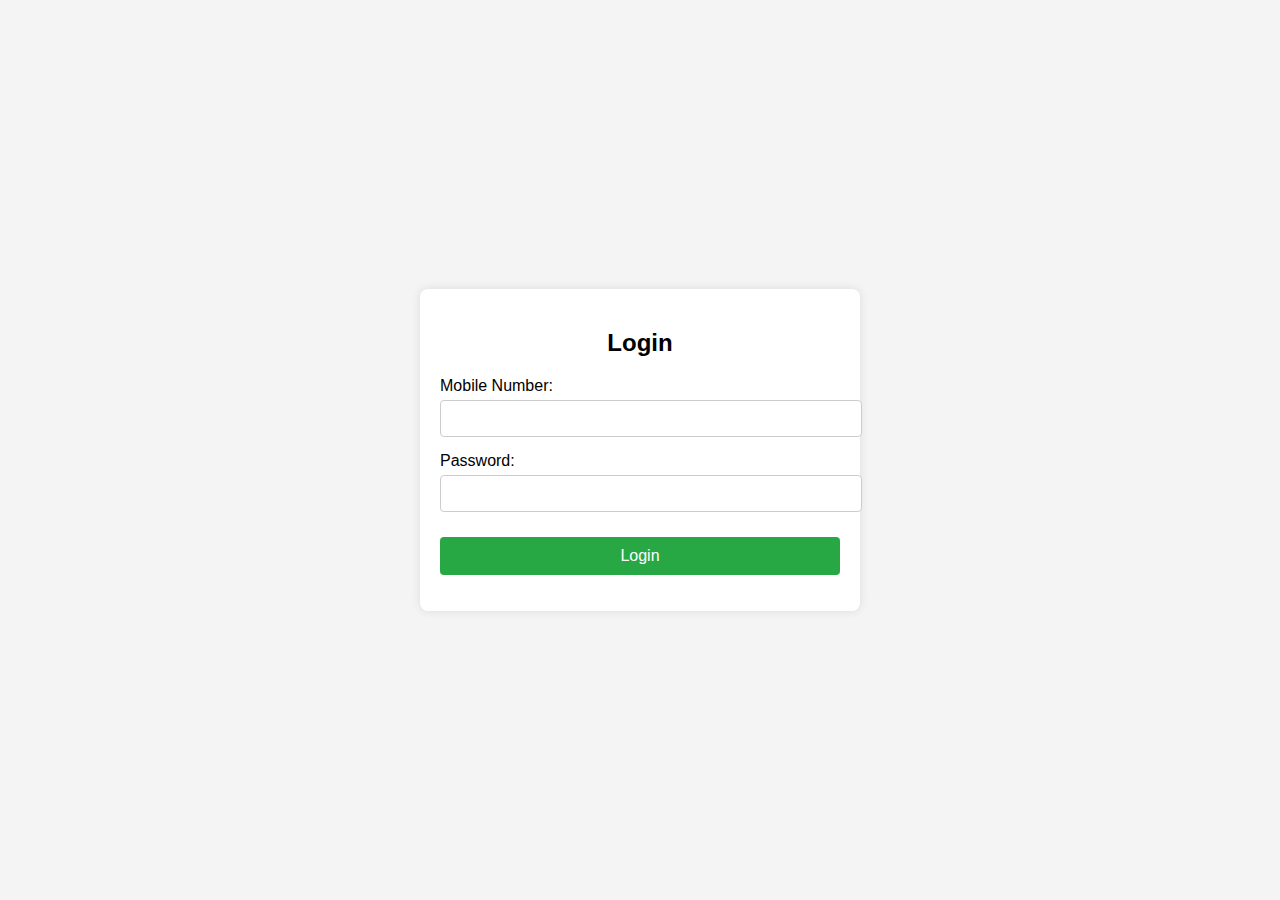
<file: index.html>
<!DOCTYPE html>
<html lang="en">
<head>
    <meta charset="UTF-8">
    <meta name="viewport" content="width=device-width, initial-scale=1.0">
    <title>Login Page</title>
    <link rel="stylesheet" href="s1.css">
</head>
<body>
    <div class="login-container">
        <h2>Login</h2>
        <form id="loginForm">
            <div class="input-group">
                <label for="mobile">Mobile Number:</label>
                <input type="text" id="mobile" name="mobile" required>
            </div>
            <div class="input-group">
                <label for="password">Password:</label>
                <input type="password" id="password" name="password" required>
            </div>
            <button type="submit">Login</button>
        </form>
        <p id="error-message" class="error-message"></p>
    </div>
    <script src="s1.js"></script>
</body>
</file>
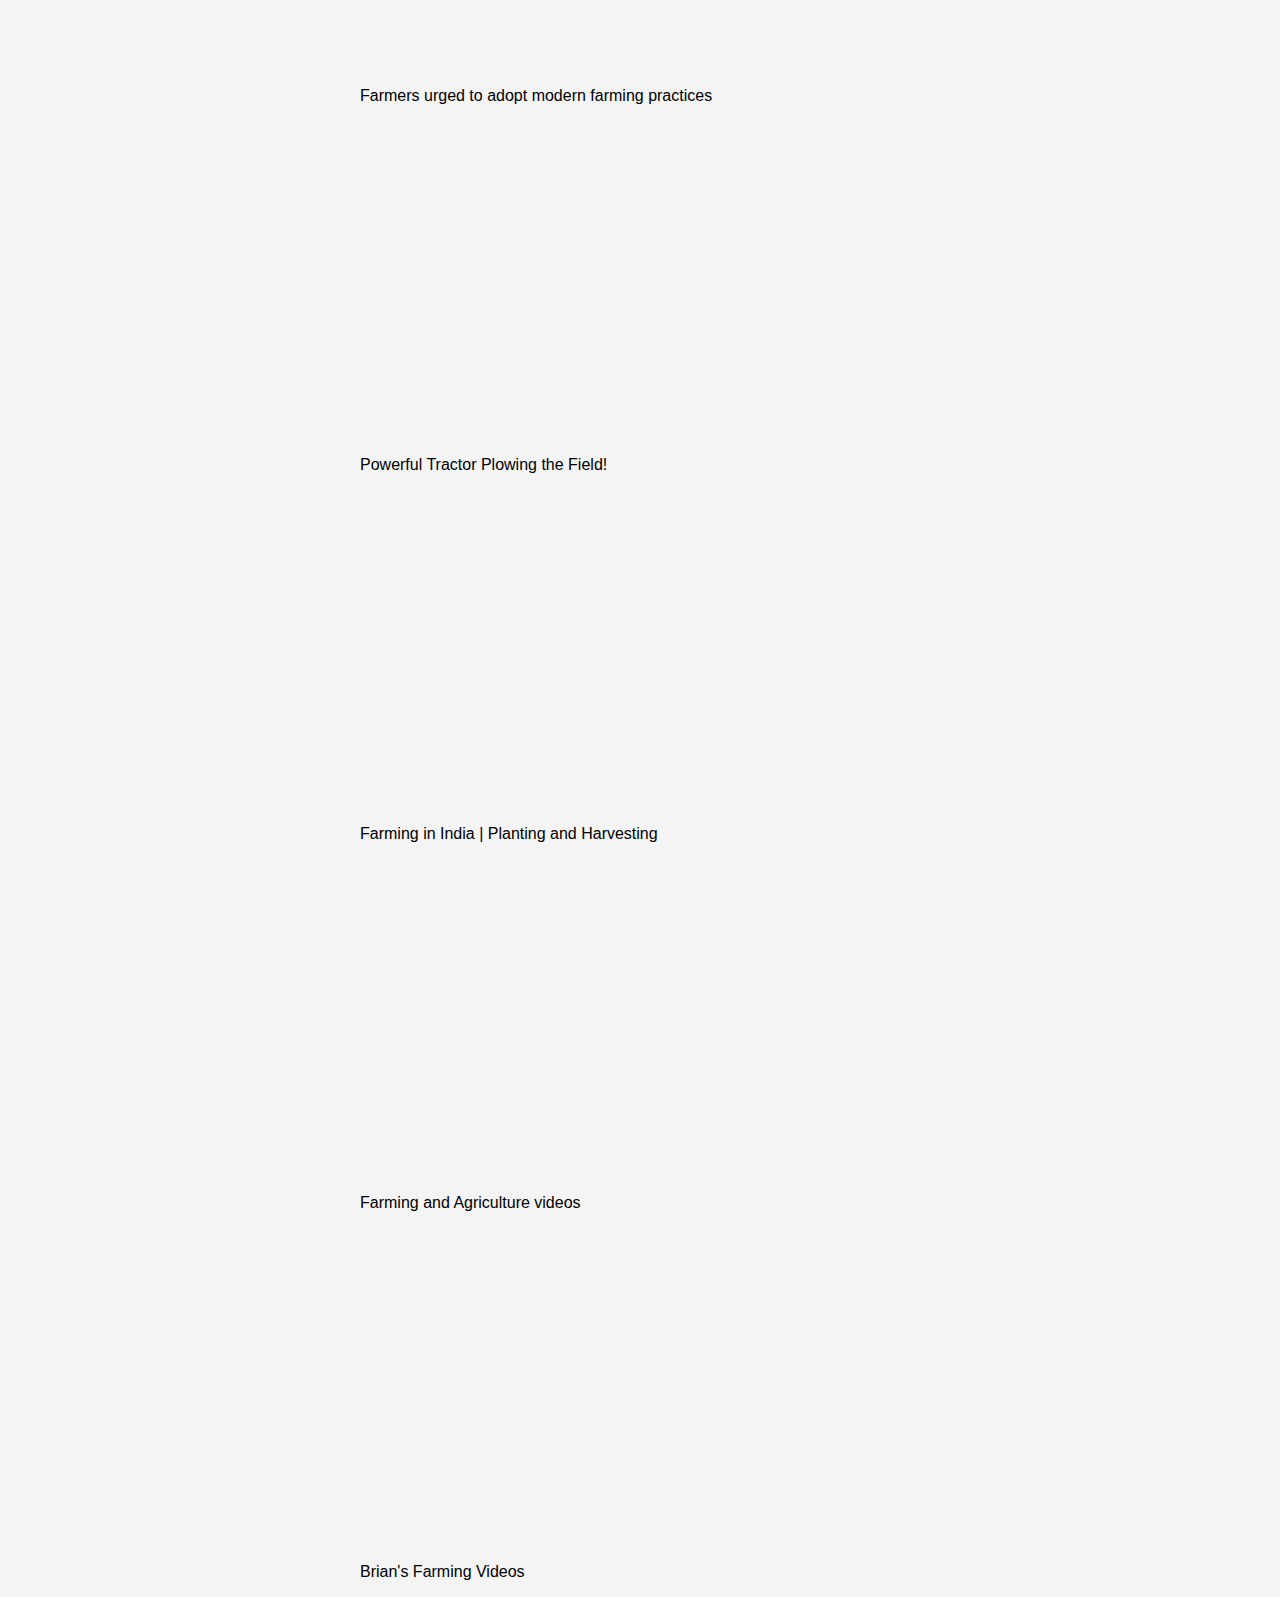
<file: e.html>
<!DOCTYPE html>
<html lang="en">
<head>
    <meta charset="UTF-8">
    <meta name="viewport" content="width=device-width, initial-scale=1.0">
    <title>Farming Videos</title>
    <link rel="stylesheet" href="style.css">
</head>
<body>
    <header>
        <h1>Farming Videos for Farmers</h1>
    </header>
    <div class="video-container">
        <div class="video">
            <iframe width="560" height="315" src="https://www.youtube.com/embed/j8HBqiirwPA" frameborder="0" allowfullscreen></iframe>
            <p>Farming YouTube Shorts Are So Popular</p>
        </div>
        <div class="video">
            <iframe width="560" height="315" src="https://www.youtube.com/embed/HnvfmOMdpbA" frameborder="0" allowfullscreen></iframe>
            <p>Farmers urged to adopt modern farming practices</p>
        </div>
        <div class="video">
            <iframe width="560" height="315" src="https://www.youtube.com/embed/RtT9zw1glwI" frameborder="0" allowfullscreen></iframe>
            <p>Powerful Tractor Plowing the Field!</p>
        </div>
        <div class="video">
            <iframe width="560" height="315" src="https://www.youtube.com/embed/e0TyEZd6NZ0" frameborder="0" allowfullscreen></iframe>
            <p>Farming in India | Planting and Harvesting</p>
        </div>
        <div class="video">
            <iframe width="560" height="315" src="https://www.youtube.com/embed/playlist?list=PL5BB541F86A327E14" frameborder="0" allowfullscreen></iframe>
            <p>Farming and Agriculture videos</p>
        </div>
        <div class="video">
            <iframe width="560" height="315" src="https://www.youtube.com/embed/channel/UC-EG_CvvgYBPUVLZ4-ReGmQ" frameborder="0" allowfullscreen></iframe>
            <p>Brian's Farming Videos</p>
        </div>
    </div>
</body>
</html>
</file>
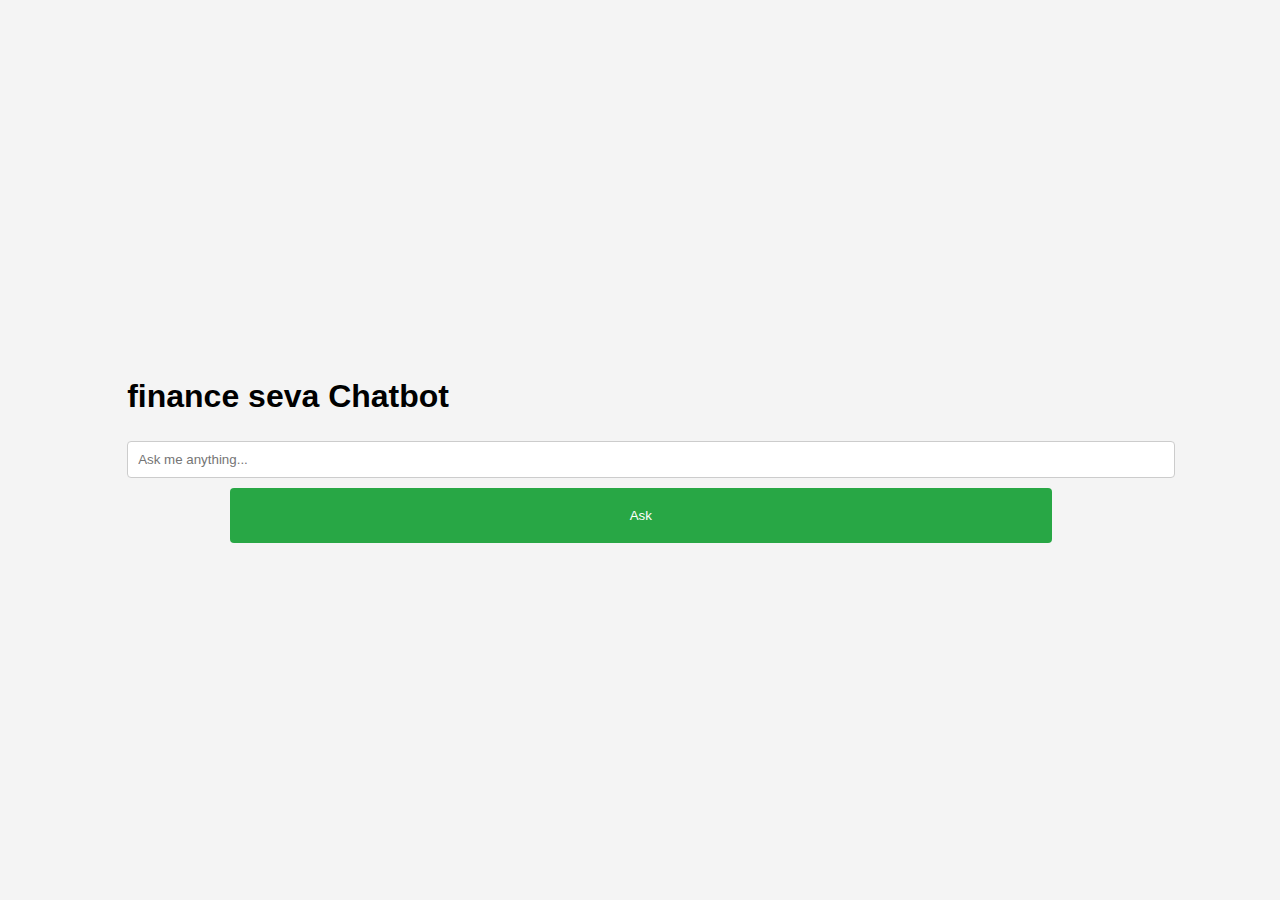
<file: f.html>
<!DOCTYPE html>
<html lang="en">
<head>
    <meta charset="UTF-8">
    <meta name="viewport" content="width=device-width, initial-scale=1.0">
    <title>finance seva Chatbot</title>
    <link rel="stylesheet" href="style.css">
</head>
<body>
    <div class="chat-container">
        <h1>finance seva Chatbot</h1>
        <div id="chat-box" class="chat-box"></div>
        <input type="text" id="query" placeholder="Ask me anything...">
        <button onclick="ask()">Ask</button>
    </div>
    <script src="script.js"></script>
</body>
</html>
</file>
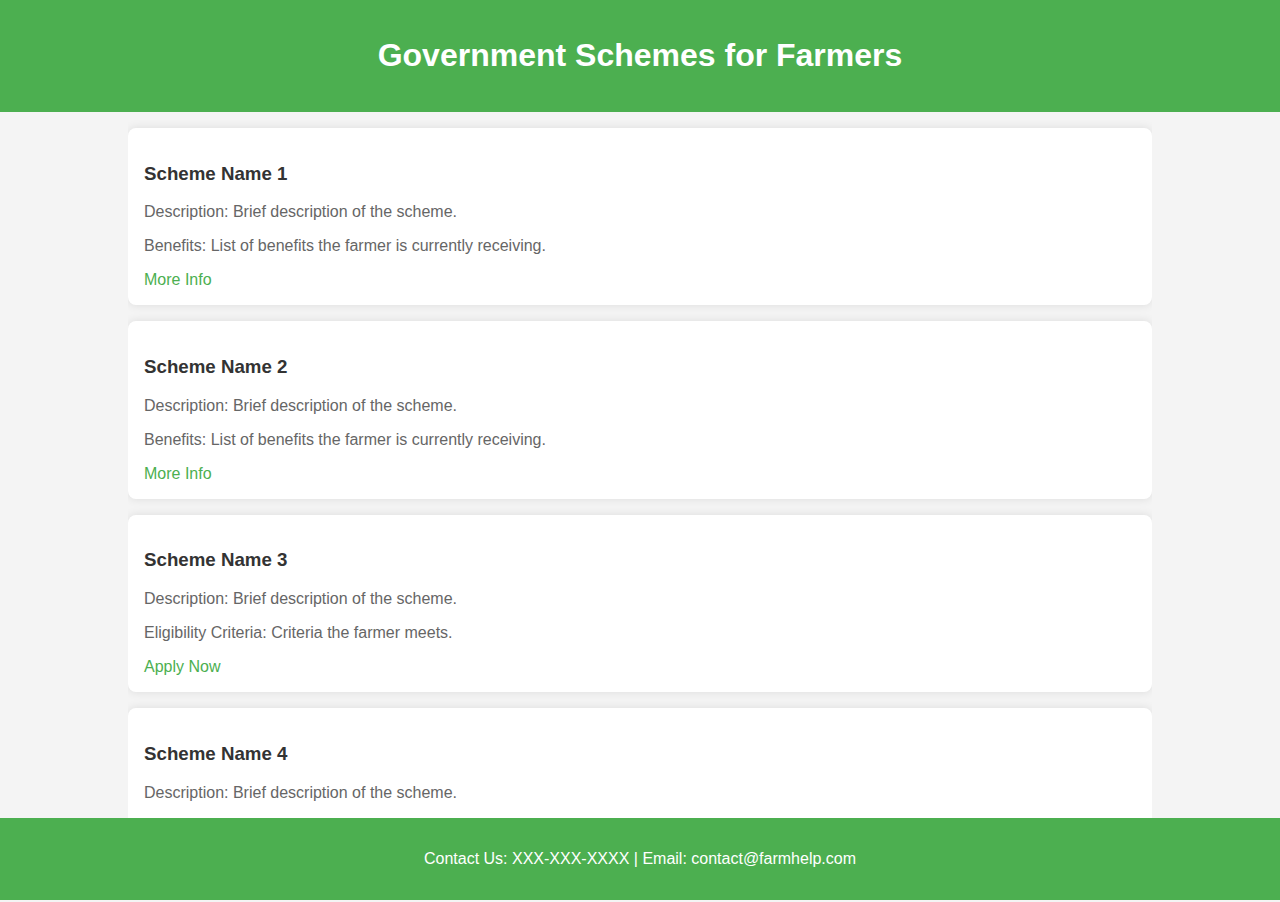
<file: l.html>
<!DOCTYPE html>
<html lang="en">
<head>
    <meta charset="UTF-8">
    <meta name="viewport" content="width=device-width, initial-scale=1.0">
    <title>Government Schemes for Farmers</title>
    <style>
        body {
            font-family: Arial, sans-serif;
            margin: 0;
            padding: 0;
            background-color: #f4f4f4;
        }
        header {
            background-color: #4CAF50;
            color: white;
            padding: 1rem 0;
            text-align: center;
        }
        .container {
            width: 80%;
            margin: auto;
            overflow: hidden;
        }
        .scheme {
            background-color: #fff;
            margin: 1rem 0;
            padding: 1rem;
            border-radius: 8px;
            box-shadow: 0 0 10px rgba(0, 0, 0, 0.1);
        }
        .scheme h3 {
            color: #333;
        }
        .scheme p {
            color: #666;
        }
        .scheme a {
            text-decoration: none;
            color: #4CAF50;
        }
        footer {
            background-color: #4CAF50;
            color: white;
            text-align: center;
            padding: 1rem 0;
            position: absolute;
            bottom: 0;
            width: 100%;
        }
    </style>
</head>
<body>
    <header>
        <h1>Government Schemes for Farmers</h1>
    </header>
    <div class="container">
        <div class="scheme">
            <h3>Scheme Name 1</h3>
            <p>Description: Brief description of the scheme.</p>
            <p>Benefits: List of benefits the farmer is currently receiving.</p>
            <a href="#">More Info</a>
        </div>
        <div class="scheme">
            <h3>Scheme Name 2</h3>
            <p>Description: Brief description of the scheme.</p>
            <p>Benefits: List of benefits the farmer is currently receiving.</p>
            <a href="#">More Info</a>
        </div>
        <div class="scheme">
            <h3>Scheme Name 3</h3>
            <p>Description: Brief description of the scheme.</p>
            <p>Eligibility Criteria: Criteria the farmer meets.</p>
            <a href="#">Apply Now</a>
        </div>
        <div class="scheme">
            <h3>Scheme Name 4</h3>
            <p>Description: Brief description of the scheme.</p>
            <p>Eligibility Criteria: Criteria the farmer meets.</p>
            <a href="#">Apply Now</a>
        </div>
    </div>
    <footer>
        <p>Contact Us: XXX-XXX-XXXX | Email: contact@farmhelp.com</p>
    </footer>
</body>
</html>
</file>
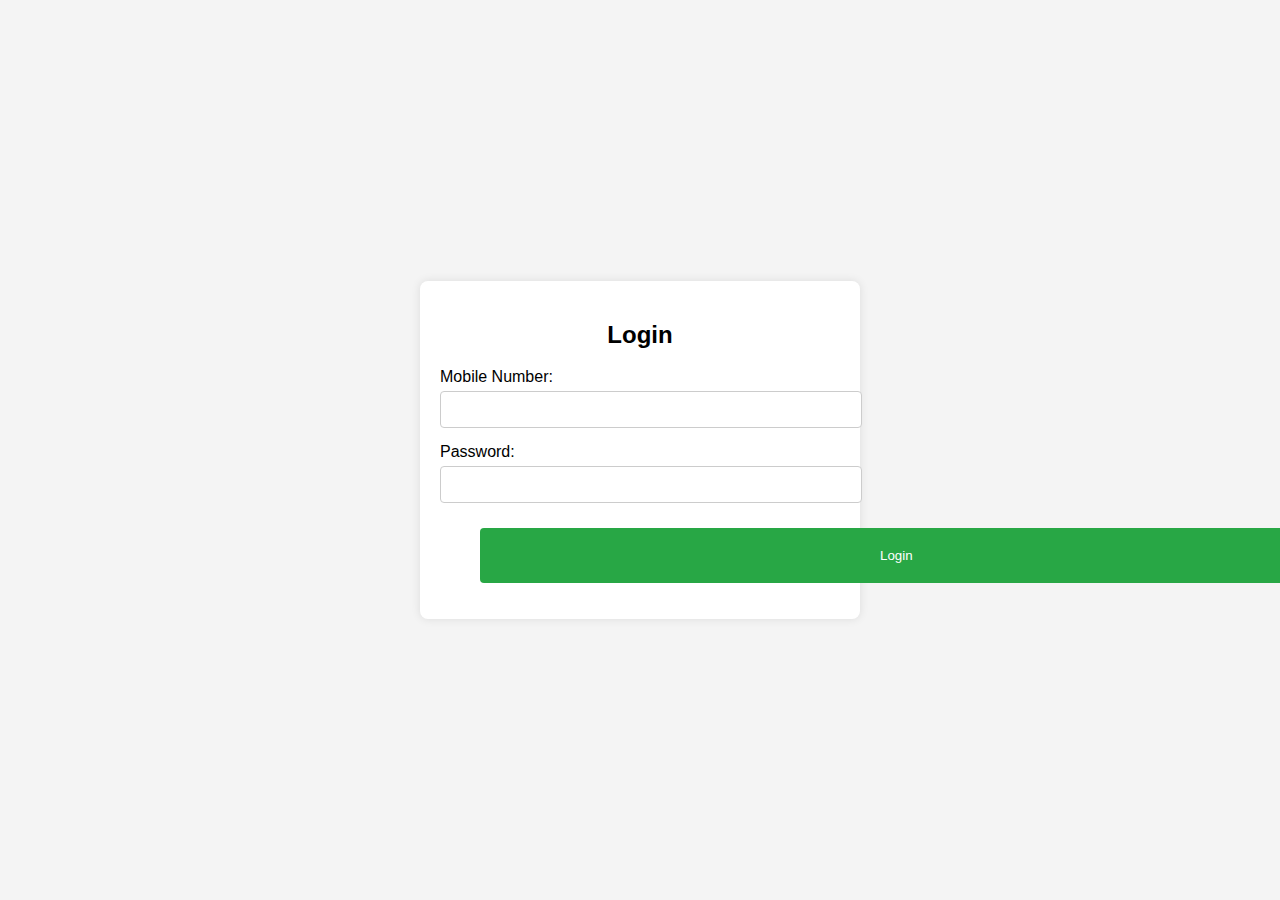
<file: login page.html>
<!DOCTYPE html>
<html lang="en">
<head>
    <meta charset="UTF-8">
    <meta name="viewport" content="width=device-width, initial-scale=1.0">
    <title>Login Page</title>
    <link rel="stylesheet" href="style.css">
</head>
<body>
    <div class="login-container">
        <h2>Login</h2>
        <form id="loginForm">
            <div class="input-group">
                <label for="mobile">Mobile Number:</label>
                <input type="text" id="mobile" name="mobile" required>
            </div>
            <div class="input-group">
                <label for="password">Password:</label>
                <input type="password" id="password" name="password" required>
            </div>
            <button type="submit">Login</button>
        </form>
        <p id="error-message" class="error-message"></p>
    </div>
    <script src="s1.js"></script>
</body>
</file>
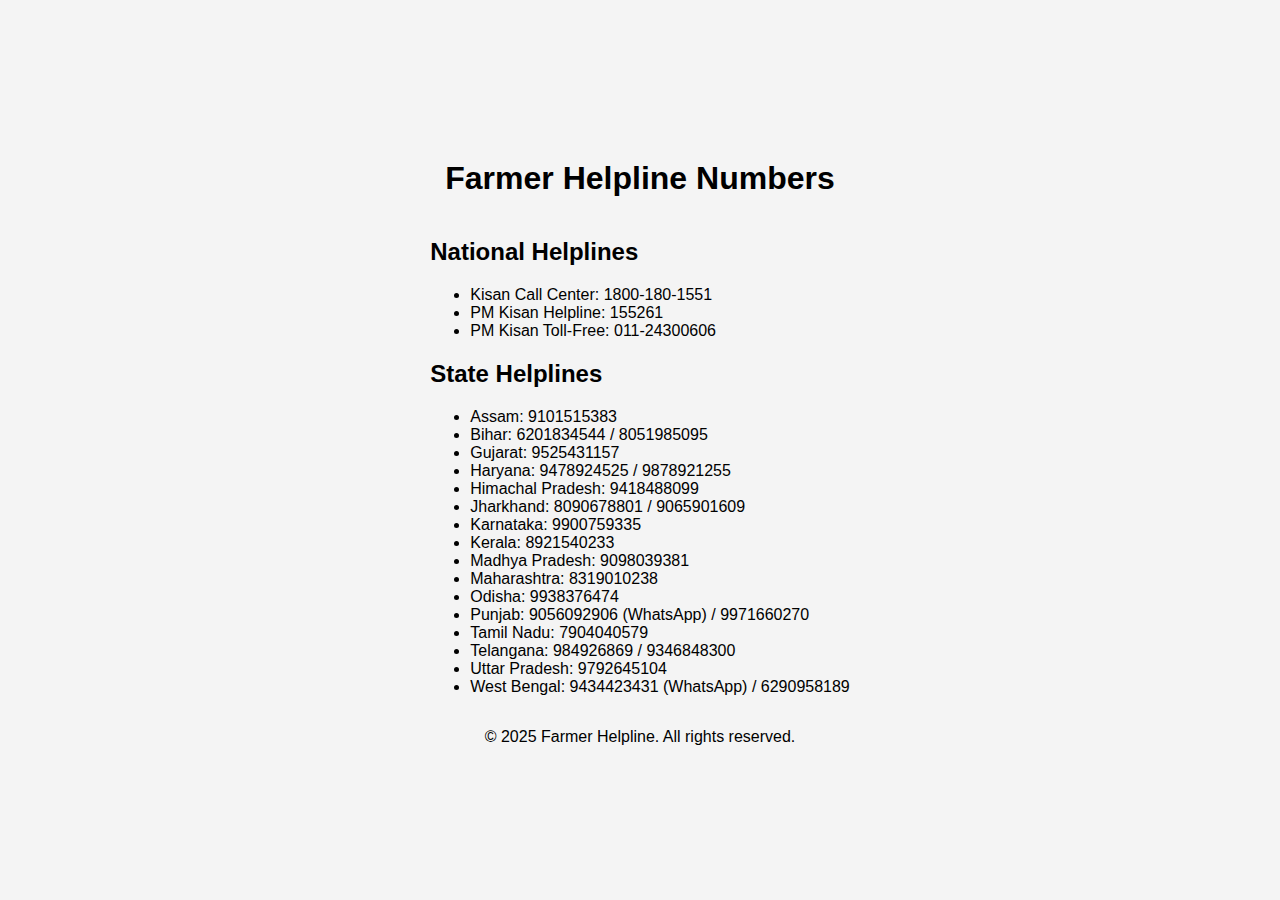
<file: s.html>
<!DOCTYPE html>
<html lang="en">
<head>
    <meta charset="UTF-8">
    <meta name="viewport" content="width=device-width, initial-scale=1.0">
    <title>Farmer Helpline Numbers</title>
    <link rel="stylesheet" href="style.css">
</head>
<body>
    <header>
        <h1>Farmer Helpline Numbers</h1>
    </header>
    <div class="helpline-container">
        <div class="helpline">
            <h2>National Helplines</h2>
            <ul>
                <li>Kisan Call Center: 1800-180-1551</li>
                <li>PM Kisan Helpline: 155261</li>
                <li>PM Kisan Toll-Free: 011-24300606</li>
            </ul>
        </div>
        <div class="helpline">
            <h2>State Helplines</h2>
            <ul>
                <li>Assam: 9101515383</li>
                <li>Bihar: 6201834544 / 8051985095</li>
                <li>Gujarat: 9525431157</li>
                <li>Haryana: 9478924525 / 9878921255</li>
                <li>Himachal Pradesh: 9418488099</li>
                <li>Jharkhand: 8090678801 / 9065901609</li>
                <li>Karnataka: 9900759335</li>
                <li>Kerala: 8921540233</li>
                <li>Madhya Pradesh: 9098039381</li>
                <li>Maharashtra: 8319010238</li>
                <li>Odisha: 9938376474</li>
                <li>Punjab: 9056092906 (WhatsApp) / 9971660270</li>
                <li>Tamil Nadu: 7904040579</li>
                <li>Telangana: 984926869 / 9346848300</li>
                <li>Uttar Pradesh: 9792645104</li>
                <li>West Bengal: 9434423431 (WhatsApp) / 6290958189</li>
            </ul>
        </div>
    </div>
    <footer>
        <p>&copy; 2025 Farmer Helpline. All rights reserved.</p>
    </footer>
</body>
</html>
</file>
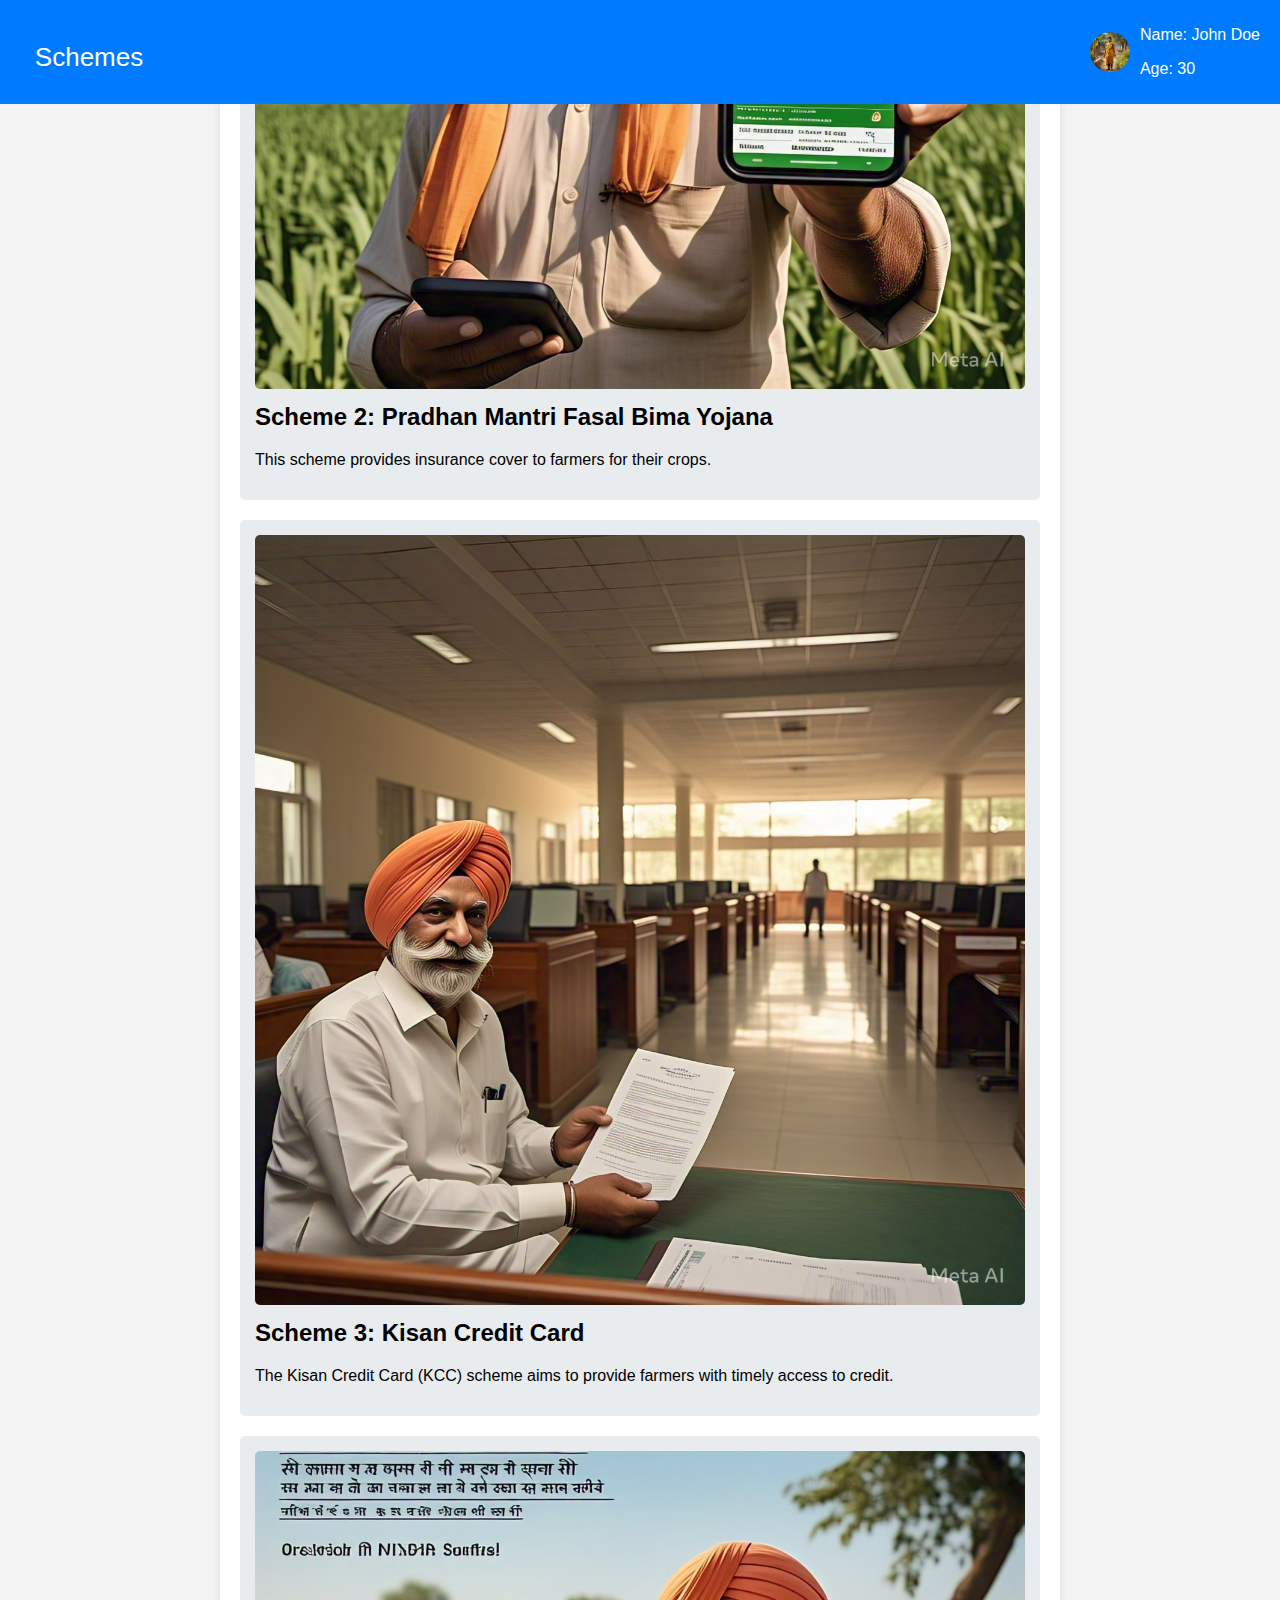
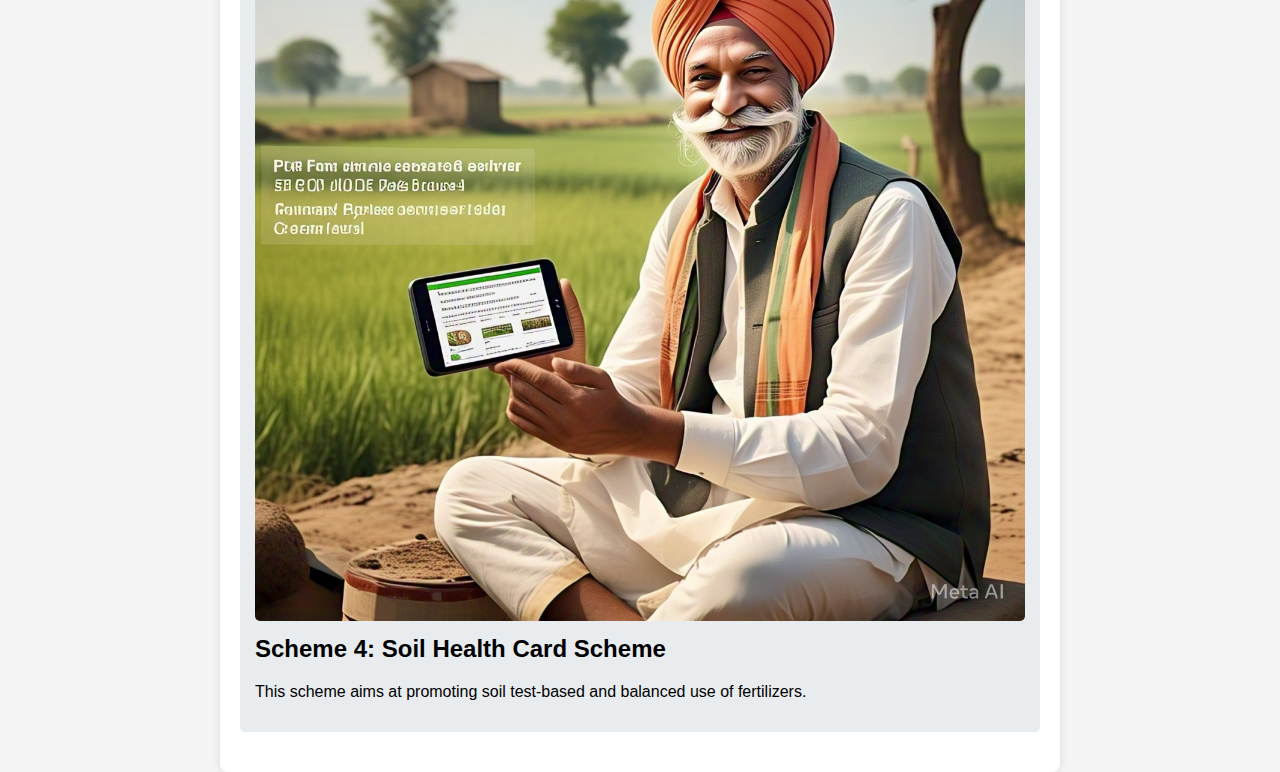
<file: welcome.html>
<!DOCTYPE html>
<html lang="en">
<head>
    <meta charset="UTF-8">
    <meta name="viewport" content="width=device-width, initial-scale=1.0">
    <title>Government Schemes for Small Farmers</title>
    <link rel="stylesheet" href="style.css">
</head>
<body>
    <div class="menu-bar">
        
        <div class="dropdown">
            <button class="dropbtn">Schemes</button>
            <div class="dropdown-content">
                <a href="f.html">bank se faide</a>
                <a href="s.html">Seva Kendrya</a>
                <a href="e.html">E-Pathshala</a>
            </div>
        </div>
        <div class="user-details">
            <img src="1.jpeg" alt="User Image">
            <div>
                <p>Name: John Doe</p>
                <p>Age: 30</p>
            </div>
        </div>
    </div>
    <div class="dashboard-container">
        <h1>Government Schemes for Small Farmers</h1>
        <div class="scheme" id="scheme1">
            <img src="2.jpeg" alt="PM-KISAN">
            <h2>Scheme 1: PM-KISAN</h2>
            <p>PM-KISAN is a central sector scheme with 100% funding from the Government of India.</p>
        </div>
        <div class="scheme" id="scheme2">
            <img src="3.jpeg" alt="Pradhan Mantri Fasal Bima Yojana">
            <h2>Scheme 2: Pradhan Mantri Fasal Bima Yojana</h2>
            <p>This scheme provides insurance cover to farmers for their crops.</p>
        </div>
        <div class="scheme" id="scheme3">
            <img src="4.jpeg" alt="Kisan Credit Card">
            <h2>Scheme 3: Kisan Credit Card</h2>
            <p>The Kisan Credit Card (KCC) scheme aims to provide farmers with timely access to credit.</p>
        </div>
        <div class="scheme" id="scheme4">
            <img src="5.jpeg" alt="Soil Health Card Scheme">
            <h2>Scheme 4: Soil Health Card Scheme</h2>
            <p>This scheme aims at promoting soil test-based and balanced use of fertilizers.</p>
        </div>
    </div>
    <script src="script.js"></script>
</body>
</html>
</file>
<file: s1.css>
body {
    display: flex;
    justify-content: center;
    align-items: center;
    height: 100vh;
    margin: 0;
    font-family: Arial, sans-serif;
    background-color: #f4f4f4;
}

.login-container {
    background: #fff;
    padding: 20px;
    border-radius: 8px;
    box-shadow: 0 0 10px rgba(0, 0, 0, 0.1);
    max-width: 400px;
    width: 100%;
    text-align: center;
}

.input-group {
    margin-bottom: 15px;
    text-align: left;
}

input[type="text"],
input[type="password"] {
    width: 100%;
    padding: 10px;
    margin-top: 5px;
    border: 1px solid #ccc;
    border-radius: 4px;
}

button {
    width: 100%;
    padding: 10px;
    border: none;
    background-color: #28a745;
    color: #fff;
    border-radius: 4px;
    cursor: pointer;
    margin-top: 10px;
    font-size: 16px;
}

button:hover {
    background-color: #218838;
}

.error-message {
    color: red;
    margin-top: 10px;
    text-align: left;
}
</file>
<file: style.css>
body {
    display: flex;
    justify-content: center;
    align-items: center;
    height: 100vh;
    margin: 0;
    font-family: Arial, sans-serif;
    background-color: #f4f4f4;
}

.login-container {
    background: #fff;
    padding: 20px;
    border-radius: 8px;
    box-shadow: 0 0 10px rgba(0, 0, 0, 0.1);
    max-width: 400px;
    width: 100%;
    text-align: center;
}

.input-group {
    margin-bottom: 15px;
    text-align: left;
}

input[type="text"],
input[type="password"] {
    width: 100%;
    padding: 10px;
    margin-top: 5px;
    border: 1px solid #ccc;
    border-radius: 4px;
}

button {
    padding: 20px 400px;
    border: none;
    background-color: #28a745;
    color: #fff;
    border-radius: 4px;
    cursor: pointer;
    margin-top: 10px;
    margin-left: 10%;
}

button:hover {
    background-color: #218838;
}

.error-message {
    color: red;
    margin-top: 10px;
}






body {
    display: flex;
    flex-direction: column;
    align-items: center;
    margin: 0;
    font-family: Arial, sans-serif;
    background-color: #f4f4f4;
}

.menu-bar {
    background-color: #007bff;
    color: #fff;
    padding: 10px 20px;
    width: 100%;
    display: flex;
    justify-content: space-between;
    align-items: center;
    position: fixed;
    top: 0;
    z-index: 1000;
}

.menu-bar .logo img {
    width: 40px;
    height: 40px;
}

.dropdown {
    position: relative;
    display: inline-block;
    margin-right: 70%;
}

.dropbtn {
    background-color: #007bff;
    color: white;
    padding: 10px 20px;
    font-size: 26px;
    border: none;
    cursor: pointer;
    
}

.dropdown-content {
    display: none;
    position: absolute;
    background-color: #f9f9f9;
    min-width: 160px;
    box-shadow: 0px 8px 16px 0px rgba(0,0,0,0.2);
    z-index: 1;
}

.dropdown-content a {
    color: black;
    padding: 12px 16px;
    text-decoration: none;
    display: block;
}

.dropdown-content a:hover {
    background-color: #f1f1f1;
}

.dropdown:hover .dropdown-content {
    display: block;
}

.dropdown:hover .dropbtn {
    background-color: #0056b3;
}

.user-details {
    display: flex;
    align-items: center;
    margin-right: 20px;
}

.user-details img {
    width: 40px;
    height: 40px;
    border-radius: 50%;
    margin-right: 10px;
}

.dashboard-container {
    background: #fff;
    padding: 20px;
    border-radius: 8px;
    box-shadow: 0 0 10px rgba(0, 0, 0, 0.1);
    max-width: 800px;
    width: 100%;
    text-align: center;
    margin-top: 60px;
}

.scheme {
    background: #e9ecef;
    padding: 15px;
    border-radius: 5px;
    margin-bottom: 20px;
    text-align: left;
}

.scheme img {
    width: 100%;
    border-radius: 5px;
    margin-bottom: 10px;
}

.scheme h2 {
    margin-top: 0;
}

.scheme p {
    margin: 10px 0 0 0

















    .user-message {
        text-align: right;
        margin-bottom: 5px;
        background-color: #d1ecf1;
        padding: 5px;
        border-radius: 4px;
    }
    
    .bot-message {
        text-align: left;
        margin-bottom: 5px;
        background-color: #f8d7da;
        padding: 5px;
        border-radius: 4px;
    }

    body {
        display: flex;
        justify-content: center;
        align-items: center;
        height: 100vh;
        margin: 0;
        font-family: Arial, sans-serif;
        background-color: #f4f4f4;
    }
    
    .chat-container {
        background: #fff;
        padding: 20px;
        border-radius: 8px;
        box-shadow: 0 0 10px rgba(0, 0, 0, 0.1);
        max-width: 400px;
        width: 100%;
        text-align: center;
    }
    
    .chat-box {
        background: #e9ecef;
        padding: 10px;
        border-radius: 5px;
        max-height: 200px;
        overflow-y: auto;
        margin-bottom: 10px;
    }
    
    input[type="text"] {
        width: 100%;
        padding: 10px;
        margin-top: 5px;
        border: 1px solid #ccc;
        border-radius: 4px;
    }
    
    button {
        padding: 10px 20px;
        border: none;
        background-color: #007bff;
        color: #fff;
        border-radius: 4px;
        cursor: pointer;
    }
    
    button:hover {
        background-color: #0056b3;
    }

    

















    body {
        font-family: Arial, sans-serif;
        background-color: #f4f4f4;
        margin: 0;
        padding: 0;
        display: flex;
        flex-direction: column;
        align-items: center;
    }
    
    header {
        background-color: #007bff;
        color: white;
        padding: 20px;
        width: 100%;
        text-align: center;
    }
    
    .video-container {
        display: flex;
        flex-wrap: wrap;
        justify-content: center;
        padding: 20px;
        gap: 20px;
    }
    
    .video {
        background: white;
        padding: 10px;
        border-radius: 8px;
        box-shadow: 0 0 10px rgba(0, 0, 0, 0.1);
        max-width: 560px;
        width: 100%;
        text-align: center;
    }
    
    .video iframe {
        width: 100%;
        height: 315px;
        border-radius: 8px;
    }
    
    .video p {
        margin-top: 10px;
        font-size: 16px;
        color: #333;
    }
    body {
        font-family: Arial, sans-serif;
        background-color: #f4f4f4;
        margin: 0;
        padding: 0;
        display: flex;
        flex-direction: column;
        align-items: center;
    }
    
    header {
        background-color: #007bff;
        color: white;
        padding: 20px;
        width: 100%;
        text-align: center;
    }
    
    .helpline-container {
        display: flex;
        flex-wrap: wrap;
        justify-content: center;
        padding: 20px;
        gap: 20px;
    }
    
    .helpline {
        background: white;
        padding: 20px;
        border-radius: 8px;
        box-shadow: 0 0 10px rgba(0, 0, 0, 0.1);
        max-width: 400px;
        width: 100%;
        text-align: left;
    }
    
    .helpline h2 {
        color: #007bff;
    }
    
    .helpline ul {
        list-style-type: none;
        padding: 0;
    }
    
    .helpline ul li {
        margin: 10px 0;
    }
    
    footer {
        width: 100%;
        text-align: center;
        padding: 10px 0;
        background-color: #007bff;
        color: white;
        position: fixed;
        bottom: 0;
    }
</file>
